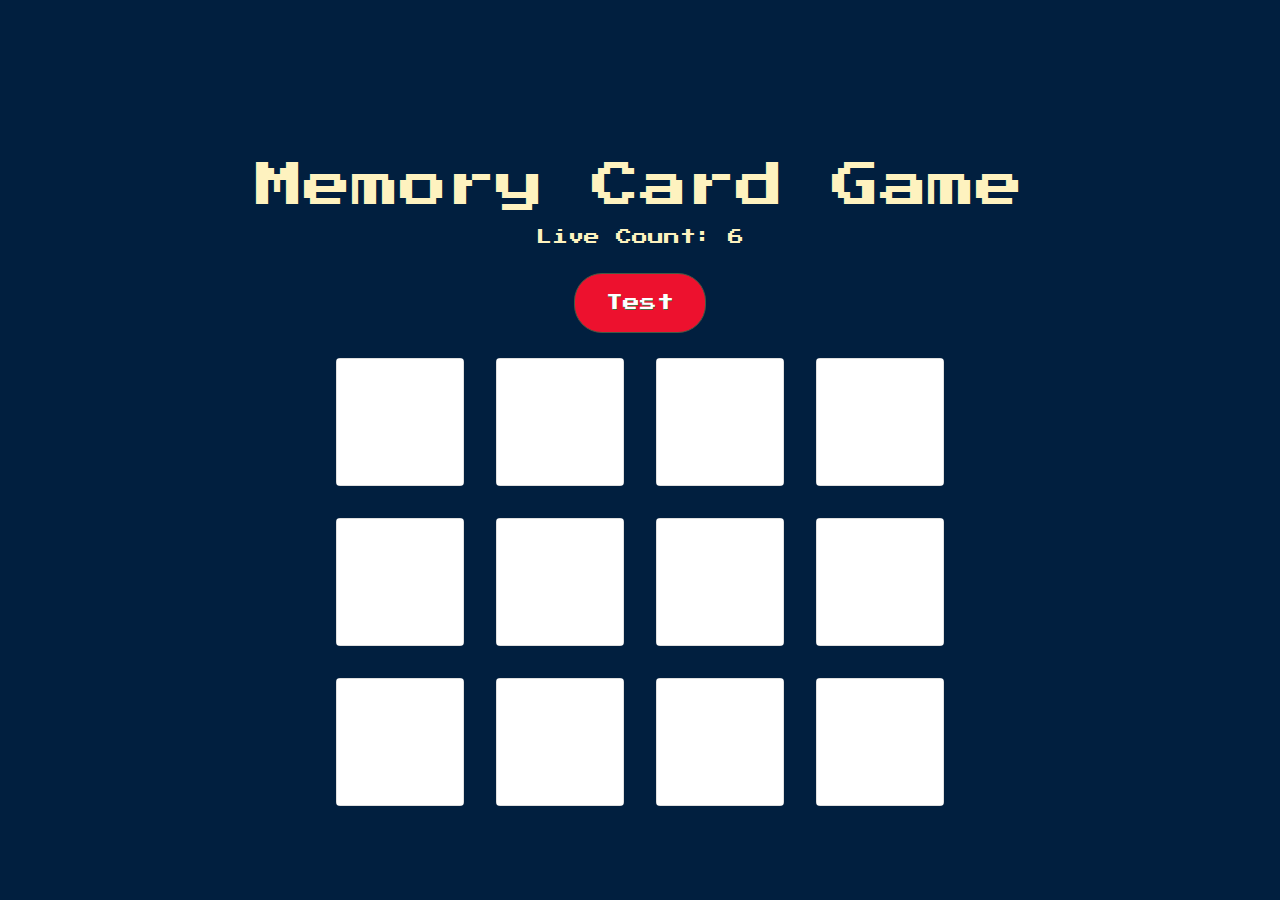
<file: card-game.html>
<!DOCTYPE html>
<html lang="en" dir="ltr">

<head>
  <meta charset="utf-8">
  <title>Memory Card Game</title>
  <link rel="stylesheet" href="https://cdn.jsdelivr.net/npm/bootstrap@4.3.1/dist/css/bootstrap.min.css" integrity="sha384-ggOyR0iXCbMQv3Xipma34MD+dH/1fQ784/j6cY/iJTQUOhcWr7x9JvoRxT2MZw1T" crossorigin="anonymous">
  <link rel="stylesheet" href="css/card-game.css">
  <link href="https://fonts.googleapis.com/css?family=Press+Start+2P" rel="stylesheet">

</head>

<body>
  <h1 id = "game-title"> Memory Card Game </h1>
  <h3 id = "live-count">Live Count: <span id = "player-live"></span></h3>
  <a href="#" class="test"><div class = "test-text">Test</div></a>
  <p class = "hint">When you finished, click to go to the next round</p>
  <section id = "game-board">

  </section>
  <script src="https://ajax.googleapis.com/ajax/libs/jquery/3.6.0/jquery.min.js"></script>
  <script src="js/card-game.js" charset="utf-8"></script>
</body>

</html>
</file>
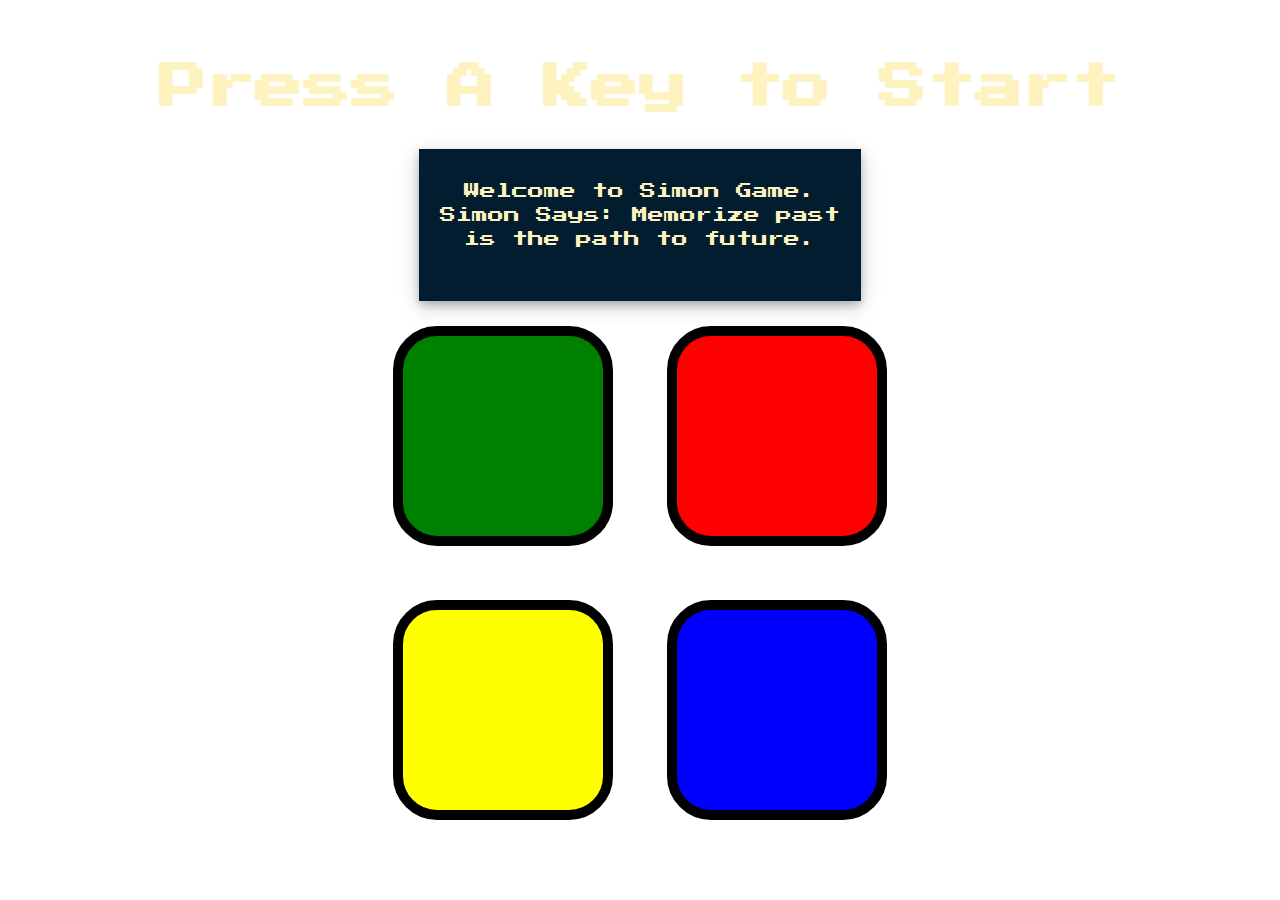
<file: simon-game.html>
<!DOCTYPE html>
<html lang="en" dir="ltr">

<head>
  <meta charset="utf-8">
  <title>Simon</title>
  <link rel="stylesheet" href="css/simon-game.css">
  <link href="https://fonts.googleapis.com/css?family=Press+Start+2P" rel="stylesheet">
</head>

<body>
  <h1 id="level-title">Press A Key to Start</h1>
  <div id = "digital-clock">
    Welcome to Simon Game.<br>
    Simon Says: Memorize past is the path to future.
  </div>
  <div class="container">
    <div lass="row">

      <div type="button" id="green" class="btn green">

      </div>

      <div type="button" id="red" class="btn red">

      </div>
    </div>

    <div class="row">

      <div type="button" id="yellow" class="btn yellow">

      </div>
      <div type="button" id="blue" class="btn blue">

      </div>

    </div>

  </div>

  <script src="https://ajax.googleapis.com/ajax/libs/jquery/3.6.0/jquery.min.js"></script>
  <script src="js/game.js" charset="utf-8"></script>
</body>

</html>
</file>
<file: css/card-game.css>
* {
  margin: 0;
  padding: 0;
  box-sizing: border-box;
  font-family: 'Press Start 2P', cursive;
}

body {
  background-color: #011F3F;
  height: 100vh;
  display: flex;
  justify-content: center;
  align-items: center;
  flex-direction: column;
  color: #FEF2BF;
}

section {
  display: grid;
  grid-template-rows: repeat(3, 8rem);
  grid-template-columns: repeat(4, 8rem);
  grid-gap: 2rem;
  perspective: 800px;
}

#game-title{
  text-align: center;
  font-family: 'Press Start 2P', cursive;
  font-size: 3rem;
  margin: 5%;
  margin-bottom: 0;
  color: #FEF2BF;
}

#live-count, #playerLive{
  text-align: center;
  font-family: 'Press Start 2P', cursive;
  font-size: 1rem;
  margin-top: 1%;
  margin-bottom: 2%;
  color: #FEF2BF;
}

.test {
	background-color:#ed112e;
	border-radius:28px;
	border:1px solid #435945;
	display:inline-block;
	cursor:pointer;
	color:#ffffff;
	font-family:Arial;
	font-size:17px;
	padding:16px 31px;
	text-decoration:none;
	text-shadow:0px 1px 0px #466b40;
  margin-bottom: 2%;
}
.test:hover {
	background-color:#de0000;
}
.test:active {
	position:relative;
	top:1px;
}
.hint{
  display: none;
}
.test:hover ~ .hint{
	display: block;
}

.card{
  position: relative;
  transform-style: preserve-3d;
  transition: all 1s ease;
}

.front,.back{
  width: 100%;
  height: 100%;
  position: absolute;
  pointer-events: none;
}

.back{
  background-color: white;
  backface-visibility: hidden;
}

.toggleCard{
  transform: rotateY(180deg);
}
</file>
<file: css/simon-game.css>
body {
  text-align: center;
  background-image: url("https://i.imgflip.com/5jnohd.jpg");
  background-size: cover;
}

#level-title {
  font-family: 'Press Start 2P', cursive;
  font-size: 3rem;
  margin: 5%;
  margin-bottom: 3%;
  color: #FEF2BF;
}

#digital-clock {
  font-family: 'Press Start 2P', cursive;
  color: #FEF2BF;
  background-color: #011D2F;
  width: 35%;
  margin: auto;
  padding-top: 30px;
  padding-bottom: 50px;
  font-size: 1rem;
  line-height: 1.5;
  box-shadow: 0 4px 8px 0 rgba(0, 0, 0, 0.2), 0 6px 20px 0 rgba(0, 0, 0, 0.19);
  display: flex;
  justify-content: center;
}


.container {
  display: block;
  width: 50%;
  margin: auto;
}

.btn {
  margin: 25px;
  display: inline-block;
  height: 200px;
  width: 200px;
  border: 10px solid black;
  border-radius: 20%;
}

.game-over {
  background-image: url("https://w0.peakpx.com/wallpaper/934/415/HD-wallpaper-moon-night-pixelart.jpg");
  opacity: 0.8;
  background-color: red;
}

.red {
  background-color: red;
}

.green {
  background-color: green;
}

.blue {
  background-color: blue;
}

.yellow {
  background-color: yellow;
}

.pressed {
  box-shadow: 0 0 20px white;
  background-color: grey;
}
</file>
